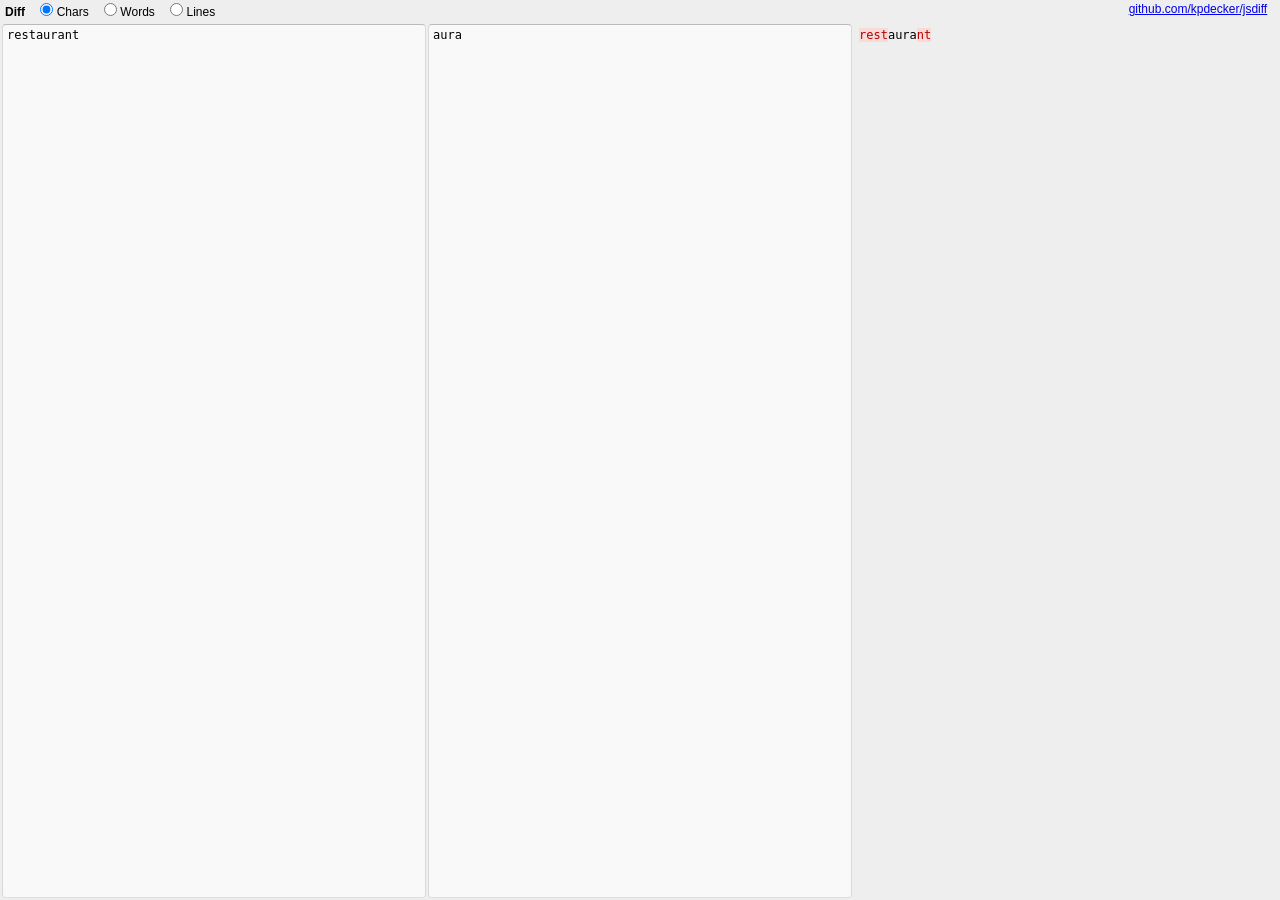
<file: node_modules/mocha/node_modules/diff/index.html>
<!DOCTYPE html>
<html>
<head>
	<meta charset="utf-8">
	<title>Diff</title>
	<link rel="stylesheet" href="style.css"/>
</head>
<body>

<div id="settings">
	<h1>Diff</h1>
	<label><input type="radio" name="diff_type" value="diffChars" checked> Chars</label>
	<label><input type="radio" name="diff_type" value="diffWords"> Words</label>
	<label><input type="radio" name="diff_type" value="diffLines"> Lines</label>
</div>

<a href="https://github.com/kpdecker/jsdiff" class="source">github.com/kpdecker/jsdiff</a>

<table>
	<tr>
		<td contenteditable="true" id="a">restaurant</td>
		<td contenteditable="true" id="b">aura</td>
		<td><pre id="result"></pre></td>
	</tr>
</table>

<script src="diff.js"></script>
<script defer>
var a = document.getElementById('a');
var b = document.getElementById('b');
var result = document.getElementById('result');

function changed() {
	var diff = JsDiff[window.diffType](a.textContent, b.textContent);
	var fragment = document.createDocumentFragment();
	for (var i=0; i < diff.length; i++) {

		if (diff[i].added && diff[i + 1] && diff[i + 1].removed) {
			var swap = diff[i];
			diff[i] = diff[i + 1];
			diff[i + 1] = swap;
		}

		var node;
		if (diff[i].removed) {
			node = document.createElement('del');
			node.appendChild(document.createTextNode(diff[i].value));
		} else if (diff[i].added) {
			node = document.createElement('ins');
			node.appendChild(document.createTextNode(diff[i].value));
		} else {
			node = document.createTextNode(diff[i].value);
		}
		fragment.appendChild(node);
	}

	result.textContent = '';
	result.appendChild(fragment);
}

window.onload = function() {
	onDiffTypeChange(document.querySelector('#settings [name="diff_type"]:checked'));
	changed();
};

a.onpaste = a.onchange =
b.onpaste = b.onchange = changed;

if ('oninput' in a) {
	a.oninput = b.oninput = changed;
} else {
	a.onkeyup = b.onkeyup = changed;
}

function onDiffTypeChange(radio) {
	window.diffType = radio.value;
	document.title = "Diff " + radio.value.slice(4);
}

var radio = document.getElementsByName('diff_type');
for (var i = 0; i < radio.length; i++) {
	radio[i].onchange = function(e) {
		onDiffTypeChange(e.target);
		changed();
	}
}
</script>
</body>
</html>
</file>
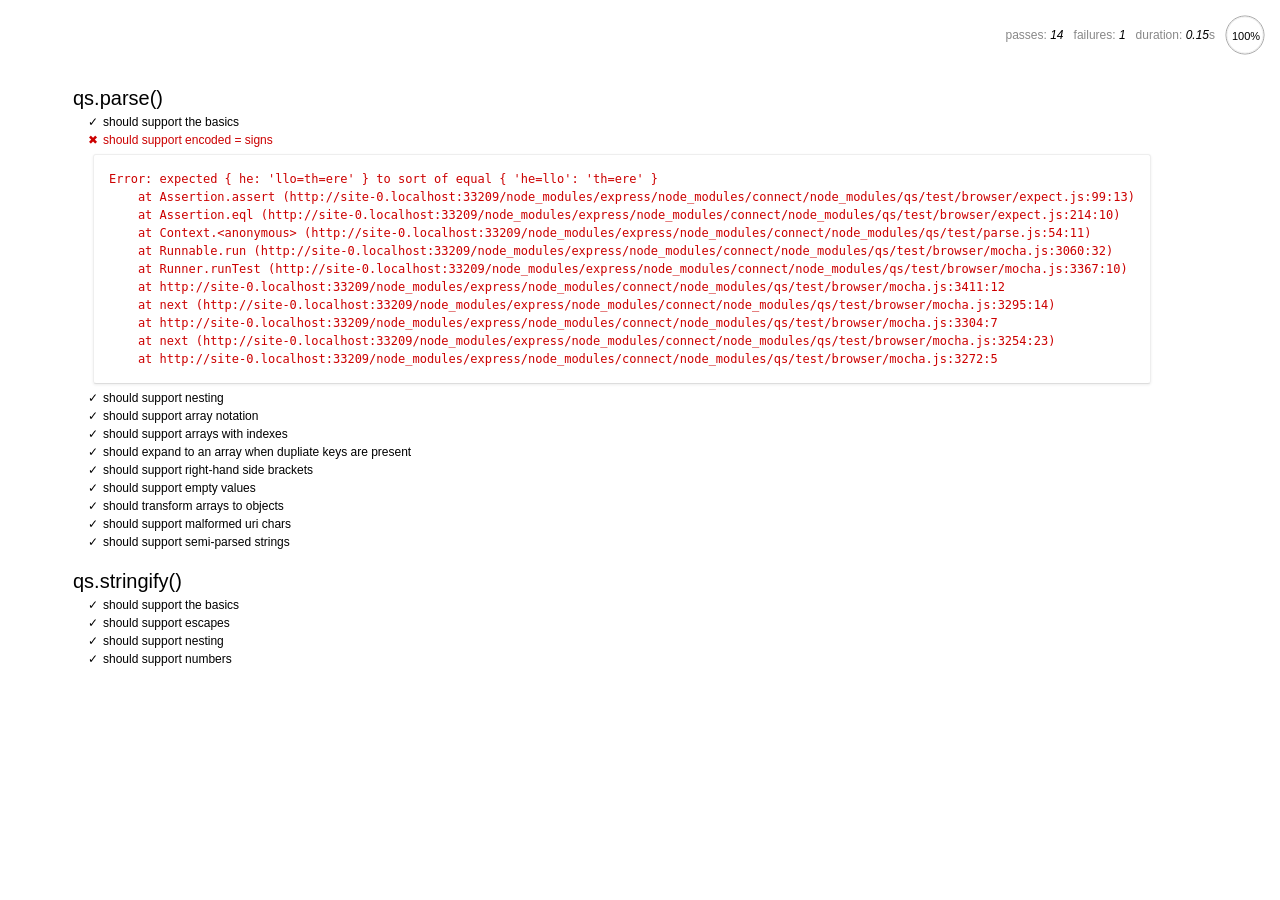
<file: node_modules/express/node_modules/connect/node_modules/qs/test/browser/index.html>
<html>
  <head>
    <title>Mocha</title>
    <meta http-equiv="Content-Type" content="text/html; charset=UTF-8">
    <link rel="stylesheet" href="mocha.css" />
    <script src="jquery.js" type="text/javascript"></script>
    <script src="expect.js"></script>
    <script src="mocha.js"></script>
    <script>mocha.setup('bdd')</script>
    <script src="qs.js"></script>
    <script src="../parse.js"></script>
    <script src="../stringify.js"></script>
    <script>onload = mocha.run;</script>
  </head>
  <body>
    <div id="mocha"></div>
  </body>
</html>
</file>
<file: node_modules/mocha/node_modules/diff/style.css>
* {
	margin: 0;
	padding: 0;
}
html, body {
	background: #EEE;
	font: 12px sans-serif;
}
body {
	padding-top: 1.8em;
	-webkit-box-sizing: border-box;
	-moz-box-sizing: border-box;
	box-sizing: border-box;
}
html, body, table, tbody, tr, td {
	height: 100%
}
table {
	table-layout: fixed;
	width: 100%;
}
td {
	width: 33%;
	padding: 3px 4px;
	border: 1px solid transparent;
	vertical-align: top;
	font: 1em monospace;
	text-align: left;
	white-space: pre-wrap;
}
h1 {
	display: inline;
	font-size: 100%;
}
del {
	text-decoration: none;
	color: #b30000;
	background: #fadad7;
}
ins {
	background: #eaf2c2;
	color: #406619;
	text-decoration: none;
}

#settings {
	position: absolute;
	top: 0;
	left: 5px;
	right: 5px;
	height: 2em;
	line-height: 2em;
}
#settings label {
	margin-left: 1em;
}

.source {
	position: absolute;
	right: 1%;
	top: .2em;
}

[contentEditable] {
	background: #F9F9F9;
	border-color: #BBB #D9D9D9 #DDD;
	border-radius: 4px;
	-webkit-user-modify: read-write-plaintext-only;
	outline: none;
}
[contentEditable]:focus {
	background: #FFF;
	border-color: #6699cc;
	box-shadow: 0 0 4px #2175c9;
}

@-moz-document url-prefix() {
	body {
		height: 99%; /* Hide scroll bar in Firefox */
	}
}
</file>
<file: node_modules/express/node_modules/connect/node_modules/qs/test/browser/mocha.css>
body {
  font: 20px/1.5 "Helvetica Neue", Helvetica, Arial, sans-serif;
  padding: 60px 50px;
}

#mocha h1, h2 {
  margin: 0;
}

#mocha h1 {
  margin-top: 15px;
  font-size: 1em;
  font-weight: 200;
}

#mocha .suite .suite h1 {
  margin-top: 0;
  font-size: .8em;
}

#mocha h2 {
  font-size: 12px;
  font-weight: normal;
  cursor: pointer;
}

#mocha .suite {
  margin-left: 15px;
}

#mocha .test {
  margin-left: 15px;
}

#mocha .test:hover h2::after {
  position: relative;
  top: 0;
  right: -10px;
  content: '(view source)';
  font-size: 12px;
  font-family: arial;
  color: #888;
}

#mocha .test.pending:hover h2::after {
  content: '(pending)';
  font-family: arial;
}

#mocha .test.pass.medium .duration {
  background: #C09853;
}

#mocha .test.pass.slow .duration {
  background: #B94A48;
}

#mocha .test.pass::before {
  content: '✓';
  font-size: 12px;
  display: block;
  float: left;
  margin-right: 5px;
}

#mocha .test.pass .duration {
  font-size: 9px;
  margin-left: 5px;
  padding: 2px 5px;
  color: white;
  -webkit-box-shadow: inset 0 1px 1px rgba(0,0,0,.2);
  -moz-box-shadow: inset 0 1px 1px rgba(0,0,0,.2);
  box-shadow: inset 0 1px 1px rgba(0,0,0,.2);
  -webkit-border-radius: 5px;
  -moz-border-radius: 5px;
  -ms-border-radius: 5px;
  -o-border-radius: 5px;
  border-radius: 5px;
}

#mocha .test.pass.fast .duration {
  display: none;
}

#mocha .test.pending {
  color: #0b97c4;
}

#mocha .test.pending::before {
  content: '◦';
  color: #0b97c4;
}

#mocha .test.fail {
  color: #c00;
}

#mocha .test.fail pre {
  color: black;
}

#mocha .test.fail::before {
  content: '✖';
  font-size: 12px;
  display: block;
  float: left;
  margin-right: 5px;
  color: #c00;
}

#mocha .test pre.error {
  color: #c00;
}

#mocha .test pre {
  display: inline-block;
  font: 12px/1.5 monaco, monospace;
  margin: 5px;
  padding: 15px;
  border: 1px solid #eee;
  border-bottom-color: #ddd;
  -webkit-border-radius: 3px;
  -webkit-box-shadow: 0 1px 3px #eee;
}

#error {
  color: #c00;
  font-size: 1.5  em;
  font-weight: 100;
  letter-spacing: 1px;
}

#stats {
  position: fixed;
  top: 15px;
  right: 10px;
  font-size: 12px;
  margin: 0;
  color: #888;
}

#stats .progress {
  float: right;
  padding-top: 0;
}

#stats em {
  color: black;
}

#stats li {
  display: inline-block;
  margin: 0 5px;
  list-style: none;
  padding-top: 11px;
}

code .comment { color: #ddd }
code .init { color: #2F6FAD }
code .string { color: #5890AD }
code .keyword { color: #8A6343 }
code .number { color: #2F6FAD }
</file>
